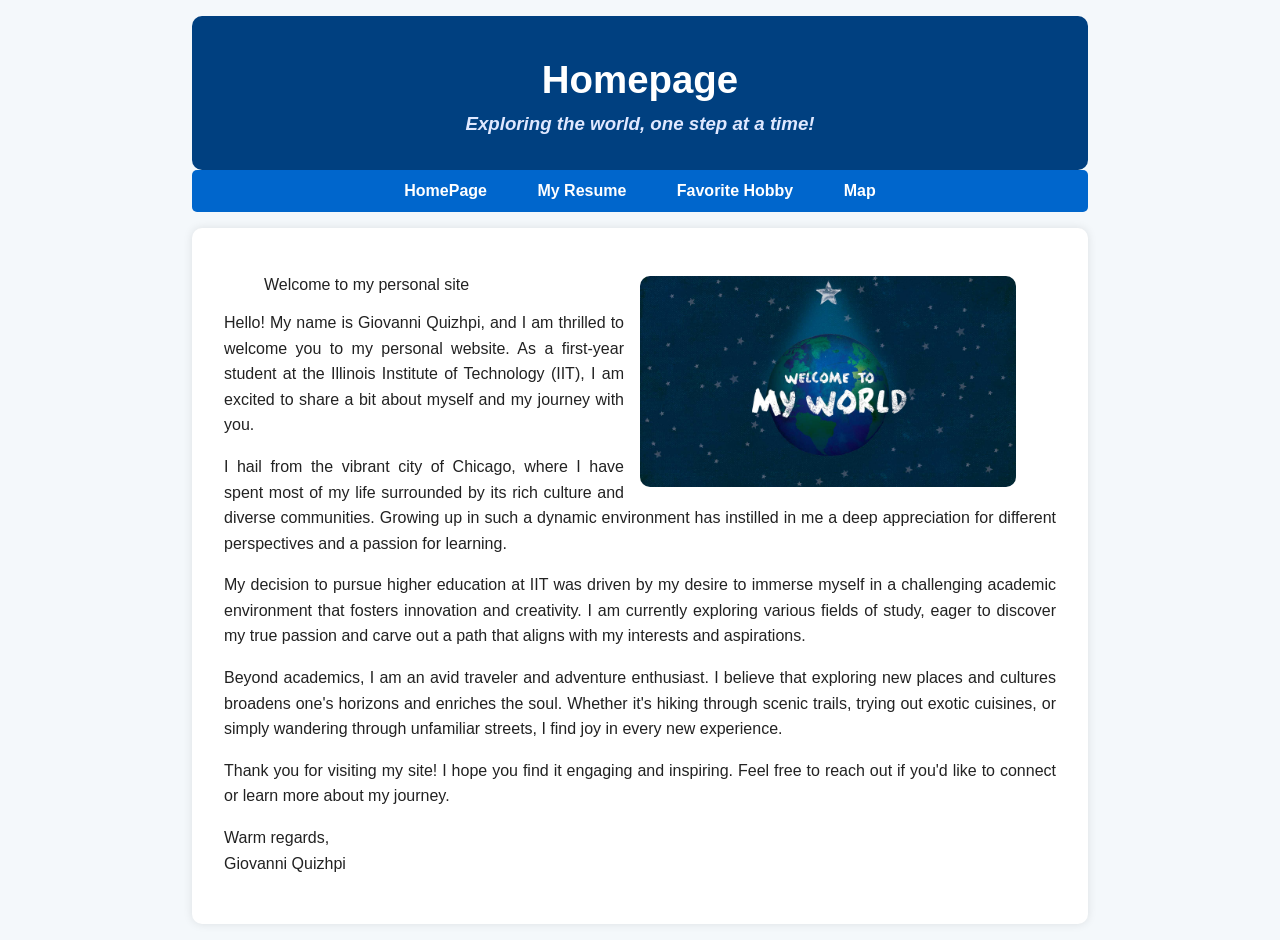
<file: webdev_Project3/index.html>
<!DOCTYPE html>
<html lang="en">
<head>
<link rel="stylesheet" href="CSS/index.css">
  <meta charset="UTF-8">
  <meta name="viewport" content="width=device-width, initial-scale=1">
  <title>Welcome to my HomePage — Happy to meet you!!</title>
  <script src="js/main.js" defer></script>
  <!-- Giovanni Quizhpi -->
  <!-- ITMD 361 -->
  <!-- An adorable little first year -->
</head>

<body class = "home">
  <div id="page-wrapper">
    <header id="header">
      <h1>Homepage</h1>
      <h3>Exploring the world, one step at a time!</h3>
    </header>

    <nav id="main-nav" aria-label="Primary">
  <ul>
    <li><a href="index.html" aria-current="page">HomePage</a></li>
    <li><a href="resume.html">My Resume</a></li>
    <li><a href="hobby.html">Favorite Hobby</a></li>
    <li><a href="maps.html">Map</a></li>
  </ul>
</nav>
    <main>
      <figure>
        <a id="earth" href="homepage.html">
          <img src="images/earth.jpg" alt="Earth from space" width="500" height="300">
        </a>
        <figcaption>Welcome to my personal site</figcaption>
      </figure>

      <p>Hello! My name is Giovanni Quizhpi, and I am thrilled to welcome you to my personal website. As a first-year student at the Illinois Institute of Technology (IIT), I am excited to share a bit about myself and my journey with you.</p>
      <p>I hail from the vibrant city of Chicago, where I have spent most of my life surrounded by its rich culture and diverse communities. Growing up in such a dynamic environment has instilled in me a deep appreciation for different perspectives and a passion for learning.</p>
      <p>My decision to pursue higher education at IIT was driven by my desire to immerse myself in a challenging academic environment that fosters innovation and creativity. I am currently exploring various fields of study, eager to discover my true passion and carve out a path that aligns with my interests and aspirations.</p>
      <p>Beyond academics, I am an avid traveler and adventure enthusiast. I believe that exploring new places and cultures broadens one's horizons and enriches the soul. Whether it's hiking through scenic trails, trying out exotic cuisines, or simply wandering through unfamiliar streets, I find joy in every new experience.</p>
      <p>Thank you for visiting my site! I hope you find it engaging and inspiring. Feel free to reach out if you'd like to connect or learn more about my journey.</p>

      <p>Warm regards,<br>Giovanni Quizhpi</p>
    </main>
  </div>
</body>
</html>
</file>
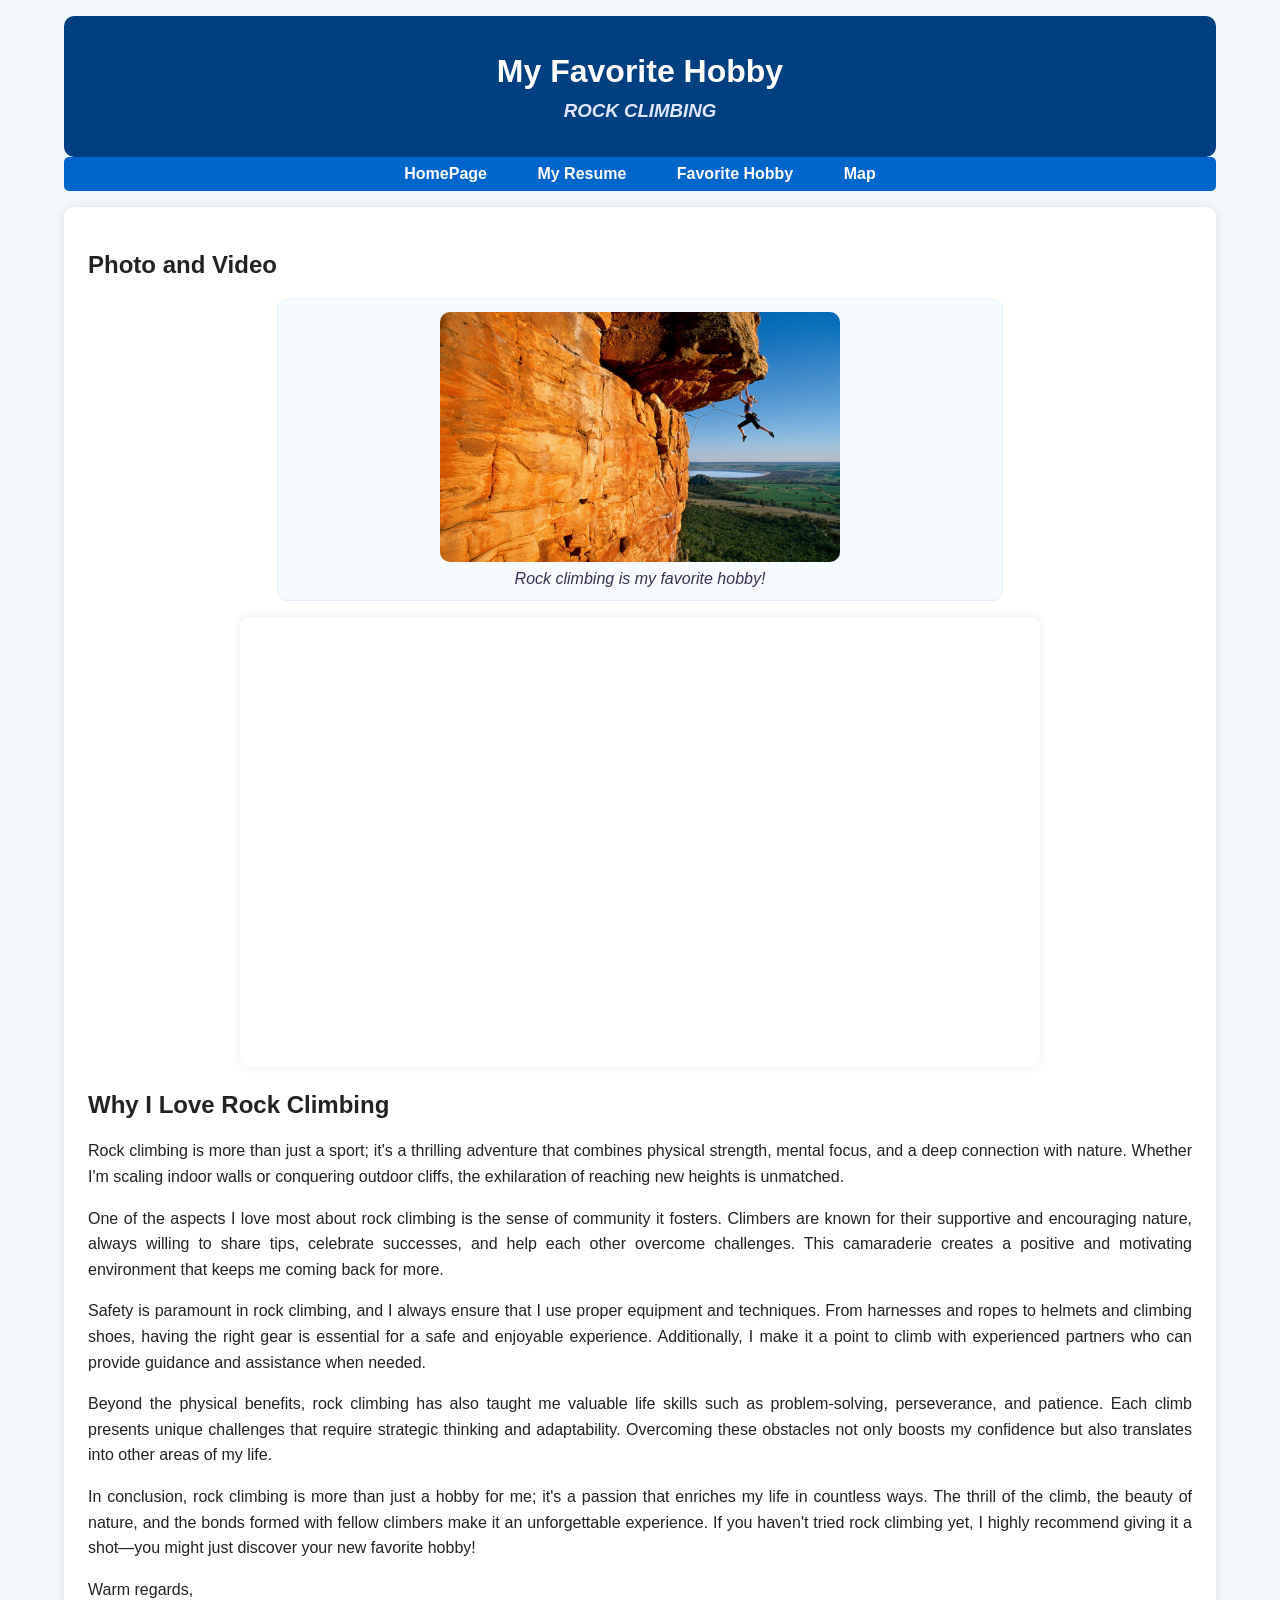
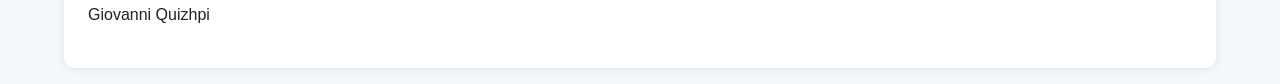
<file: webdev_Project3/hobby.html>
<!DOCTYPE html>
<html lang="en">
<head>
  <link rel="stylesheet" href="CSS/index.css">
  <link rel="stylesheet" href="CSS/hobby.css">
  <meta charset="UTF-8">
  <meta name="viewport" content="width=device-width, initial-scale=1">
  <title>My Favorite Hobby</title>
  <script src="js/main.js" defer></script>
</head>
<body>
  <div id="page-wrapper">
    <header id="header">
      <h1>My Favorite Hobby</h1>
      <h3>ROCK CLIMBING</h3>
    </header>

   <nav id="main-nav" aria-label="Primary">
  <ul>
    <li><a href="index.html" aria-current="page">HomePage</a></li>
    <li><a href="resume.html">My Resume</a></li>
    <li><a href="hobby.html">Favorite Hobby</a></li>
    <li><a href="maps.html">Map</a></li>
  </ul>
</nav>
    <main>
      <section aria-labelledby="media-heading">
        <h2 id="media-heading">Photo and Video</h2>

        <figure class="climb-figure">
          <img
            src="images/rockclimbing.jpg"
            alt="Person rock climbing on an outdoor wall"
            width="400"
            height="200">
          <figcaption>Rock climbing is my favorite hobby!</figcaption>
        </figure>

        <!-- Responsive video wrapper keeps aspect ratio fluid -->
        <div class="video-wrap">
          <iframe
            class="video-frame"
            src="https://www.youtube.com/embed/3-wjmIFlnNo?si=lEvqgpuhkm6mxlTT"
            title="Rock Climbing Video"
            allow="accelerometer; autoplay; clipboard-write; encrypted-media; gyroscope; picture-in-picture; web-share"
            loading="lazy"
            allowfullscreen>
          </iframe>
        </div>
      </section>

      <section aria-labelledby="why-heading">
        <h2 id="why-heading">Why I Love Rock Climbing</h2>
        <p>Rock climbing is more than just a sport; it's a thrilling adventure that combines physical strength, mental focus, and a deep connection with nature. Whether I'm scaling indoor walls or conquering outdoor cliffs, the exhilaration of reaching new heights is unmatched.</p>

        <p>One of the aspects I love most about rock climbing is the sense of community it fosters. Climbers are known for their supportive and encouraging nature, always willing to share tips, celebrate successes, and help each other overcome challenges. This camaraderie creates a positive and motivating environment that keeps me coming back for more.</p>

        <p>Safety is paramount in rock climbing, and I always ensure that I use proper equipment and techniques. From harnesses and ropes to helmets and climbing shoes, having the right gear is essential for a safe and enjoyable experience. Additionally, I make it a point to climb with experienced partners who can provide guidance and assistance when needed.</p>

        <p>Beyond the physical benefits, rock climbing has also taught me valuable life skills such as problem-solving, perseverance, and patience. Each climb presents unique challenges that require strategic thinking and adaptability. Overcoming these obstacles not only boosts my confidence but also translates into other areas of my life.</p>

        <p>In conclusion, rock climbing is more than just a hobby for me; it's a passion that enriches my life in countless ways. The thrill of the climb, the beauty of nature, and the bonds formed with fellow climbers make it an unforgettable experience. If you haven't tried rock climbing yet, I highly recommend giving it a shot—you might just discover your new favorite hobby!</p>

        <p>Warm regards,<br>Giovanni Quizhpi</p>
      </section>
    </main>
  </div>
</body>
</html>
</file>
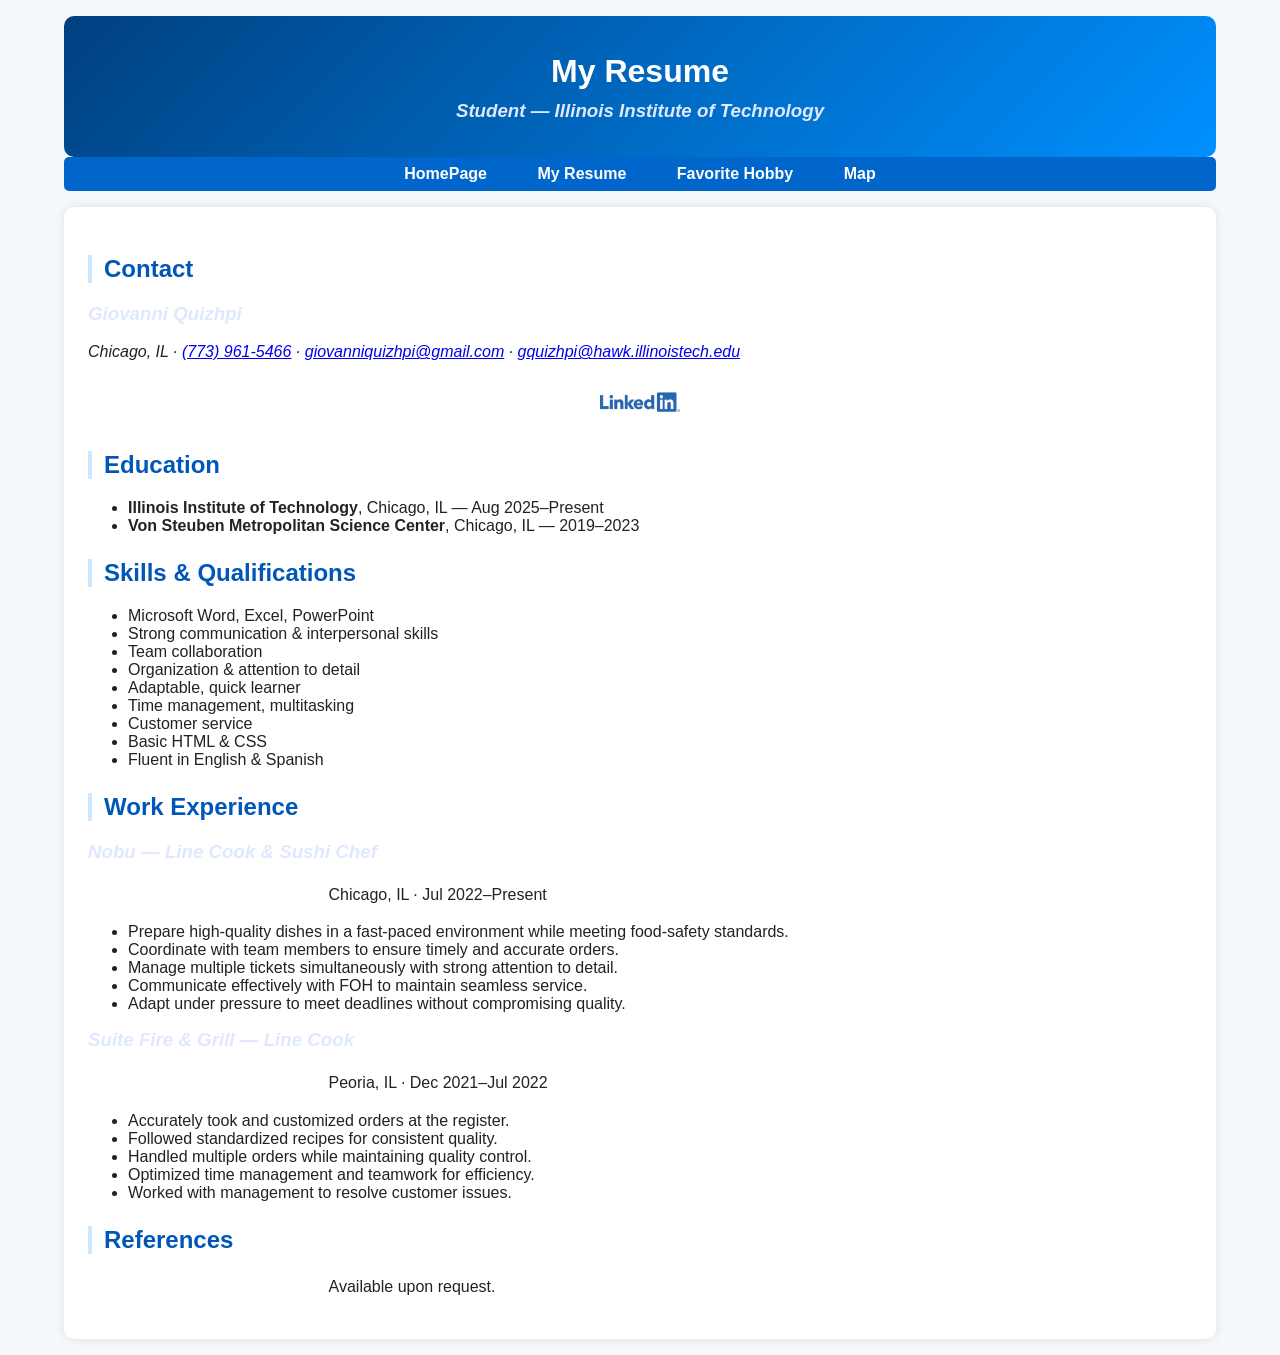
<file: webdev_Project3/resume.html>
<!DOCTYPE html>
<html lang="en">
<head>
  <link rel="stylesheet" href="CSS/index.css">
  <link rel="stylesheet" href="CSS/hobby.css">
  <meta charset="UTF-8">
  <meta name="viewport" content="width=device-width, initial-scale=1">
  <title>My Favorite Hobby</title>
  <script src="js/main.js" defer></script>
</head>
<body class="hobby">
  <div id="page-wrapper">
    <header id="header">
      <h1>My Resume</h1>
      <h3>Student — Illinois Institute of Technology</h3>
    </header>

    <nav id="main-nav" aria-label="Primary">
  <ul>
    <li><a href="index.html" aria-current="page">HomePage</a></li>
    <li><a href="resume.html">My Resume</a></li>
    <li><a href="hobby.html">Favorite Hobby</a></li>
    <li><a href="maps.html">Map</a></li>
  </ul>
</nav>

    <main>
      <section aria-labelledby="contact-heading">
        <h2 id="contact-heading" class="visually-hidden">Contact</h2>
        <h3>Giovanni Quizhpi</h3>

        <address>
          Chicago, IL ·
          <a href="tel:+17739615466">(773) 961-5466</a> ·
          <a href="mailto:giovanniquizhpi@gmail.com">giovanniquizhpi@gmail.com</a> ·
          <a href="mailto:gquizhpi@hawk.illinoistech.edu">gquizhpi@hawk.illinoistech.edu</a>
        </address>

        <p>
          <a href="https://www.linkedin.com/in/giovanni-quizhpi-4143ba1b5/"
             target="_blank" rel="noopener">
            <img src="images/linkedin.webp" alt="Giovanni Quizhpi on LinkedIn" width="80" height="80">
          </a>
        </p>
      </section>

      <section aria-labelledby="edu-heading">
        <h2 id="edu-heading">Education</h2>
        <ul>
          <li><strong>Illinois Institute of Technology</strong>, Chicago, IL — Aug 2025–Present</li>
          <li><strong>Von Steuben Metropolitan Science Center</strong>, Chicago, IL — 2019–2023</li>
        </ul>
      </section>

      <section aria-labelledby="skills-heading">
        <h2 id="skills-heading">Skills &amp; Qualifications</h2>
        <ul class="two-col">
          <li>Microsoft Word, Excel, PowerPoint</li>
          <li>Strong communication &amp; interpersonal skills</li>
          <li>Team collaboration</li>
          <li>Organization &amp; attention to detail</li>
          <li>Adaptable, quick learner</li>
          <li>Time management, multitasking</li>
          <li>Customer service</li>
          <li>Basic HTML &amp; CSS</li>
          <li>Fluent in English &amp; Spanish</li>
        </ul>
      </section>

      <section aria-labelledby="work-heading">
        <h2 id="work-heading">Work Experience</h2>

        <article>
          <h3>Nobu — Line Cook &amp; Sushi Chef</h3>
          <p>Chicago, IL · Jul 2022–Present</p>
          <ul>
            <li>Prepare high-quality dishes in a fast-paced environment while meeting food-safety standards.</li>
            <li>Coordinate with team members to ensure timely and accurate orders.</li>
            <li>Manage multiple tickets simultaneously with strong attention to detail.</li>
            <li>Communicate effectively with FOH to maintain seamless service.</li>
            <li>Adapt under pressure to meet deadlines without compromising quality.</li>
          </ul>
        </article>

        <article>
          <h3>Suite Fire &amp; Grill — Line Cook</h3>
          <p>Peoria, IL · Dec 2021–Jul 2022</p>
          <ul>
            <li>Accurately took and customized orders at the register.</li>
            <li>Followed standardized recipes for consistent quality.</li>
            <li>Handled multiple orders while maintaining quality control.</li>
            <li>Optimized time management and teamwork for efficiency.</li>
            <li>Worked with management to resolve customer issues.</li>
          </ul>
        </article>
      </section>

      <section aria-labelledby="ref-heading">
        <h2 id="ref-heading">References</h2>
        <p>Available upon request.</p>
      </section>
    </main>
  </div>
</body>
</html>
</file>
<file: webdev_Project3/CSS/index.css>
/* Giovanni Quizhpi - ITMD 361 - Project 2 */

/*Body and overall layout */
body {
  background-color: #f4f8fb;
  font-family: "Trebuchet MS", Arial, sans-serif;
  color: #222;
  margin: 0;
  padding: 0;
}

/* Page wrapper for fluid layout */
#page-wrapper {
  max-width: 90%;
  margin: 0 auto;
  padding: 1em;
}

/* Header styling */
header {
  text-align: center;
  background-color: #004080;
  color: white;
  padding: 1em 0;
  border-radius: 10px;
}

/* 4Headings */
h1 {
  font-size: 2em;
  margin-bottom: 0.3em;
}
h3 {
  font-style: italic;
  color: #dfe8ff;
  margin-top: 0;
}

/* NAVIGATION*/

/* Centered horizontal nav */
#main-nav ul {
  list-style-type: none;      /* removes bullets */
  text-align: center;
  background-color: #0066cc;
  padding: 0.5em 0;
  margin: 0;
  border-radius: 5px;
}

#main-nav li {
  display: inline-block;       /* makes nav horizontal */
  margin: 0 15px;
}

#main-nav a {
  color: white;
  text-decoration: none;
  font-weight: bold;
  padding: 0.5em;
  transition: background-color 0.3s;
}

#main-nav a:hover {
  background-color: #003366;   /* hover effect */
  border-radius: 4px;
}

/* ===============================
   MAIN CONTENT
   =============================== */

main {
  background-color: white;
  border-radius: 10px;
  padding: 1.5em;
  margin-top: 1em;
  box-shadow: 0 0 10px rgba(0, 0, 0, 0.1);
}

p {
  line-height: 1.6;
  text-align: justify;
}
/* Map page styling */
.map-container {
  width: 100%;
  height: 400px;
  border-radius: 10px;
  border: 2px solid #004080;
  margin-top: 1em;
}

/* Image styling */
img {
  max-width: 100%;
  height: auto;
  border-radius: 10px;
  display: block;
  margin: 0 auto;
}

/* FOOTER*/

footer {
  text-align: center;
  padding: 1em;
  background-color: #004080;
  color: white;
  border-radius: 10px;
  margin-top: 1em;
}
/* ===== Media Queries for Home Page (Project 3) ===== */

/* First range: small tablets and up */
@media (min-width: 600px) {
  body.home #page-wrapper {
    max-width: 90%;
  }

  body.home #main-nav ul {
    padding: 0.75em 0;
  }

  body.home main {
    padding: 2em;
  }
}

/* Second range: larger screens / desktops */
@media (min-width: 900px) {
  body.home #page-wrapper {
    max-width: 70%;
  }

  body.home header h1 {
    font-size: 2.4rem;
  }

  body.home figure img {
    float: right;
    max-width: 50%;
    margin-left: 1em;
  }
}
</file>
<file: webdev_Project3/CSS/hobby.css>
/* ===== Hobby page tweaks ===== */
body.hobby header {
  /* a subtle sport/sky feel */
  background: linear-gradient(135deg, #004080, #0090ff);
}

body.hobby h2 {
  color: #0057b8;
  margin-top: 1em;
  border-left: 4px solid #cfe6ff;
  padding-left: 0.5em;
}

/* figure treatment for the photo */
.climb-figure {
  background: #f6fbff;
  border: 1px solid #e3eefc;
  border-radius: 10px;
  padding: 0.75em;
  max-width: 700px;
  margin: 0 auto 1em;
}
.climb-figure figcaption {
  text-align: center;
  font-style: italic;
  margin-top: 0.5em;
  color: #335;
}

/* responsive video: keeps 16:9 without fixed size */
.video-wrap {
  max-width: 800px;
  margin: 0 auto 1.5em;
  aspect-ratio: 16 / 9;
  border-radius: 10px;
  overflow: hidden;
  box-shadow: 0 0 10px rgba(0,0,0,0.08);
}
.video-frame {
  width: 100%;
  height: 100%;
  border: 0;
}

/* readable paragraph width and comfortable spacing */
body.hobby main p {
  max-width: 70ch;
  margin-left: auto;
  margin-right: auto;
}
</file>
